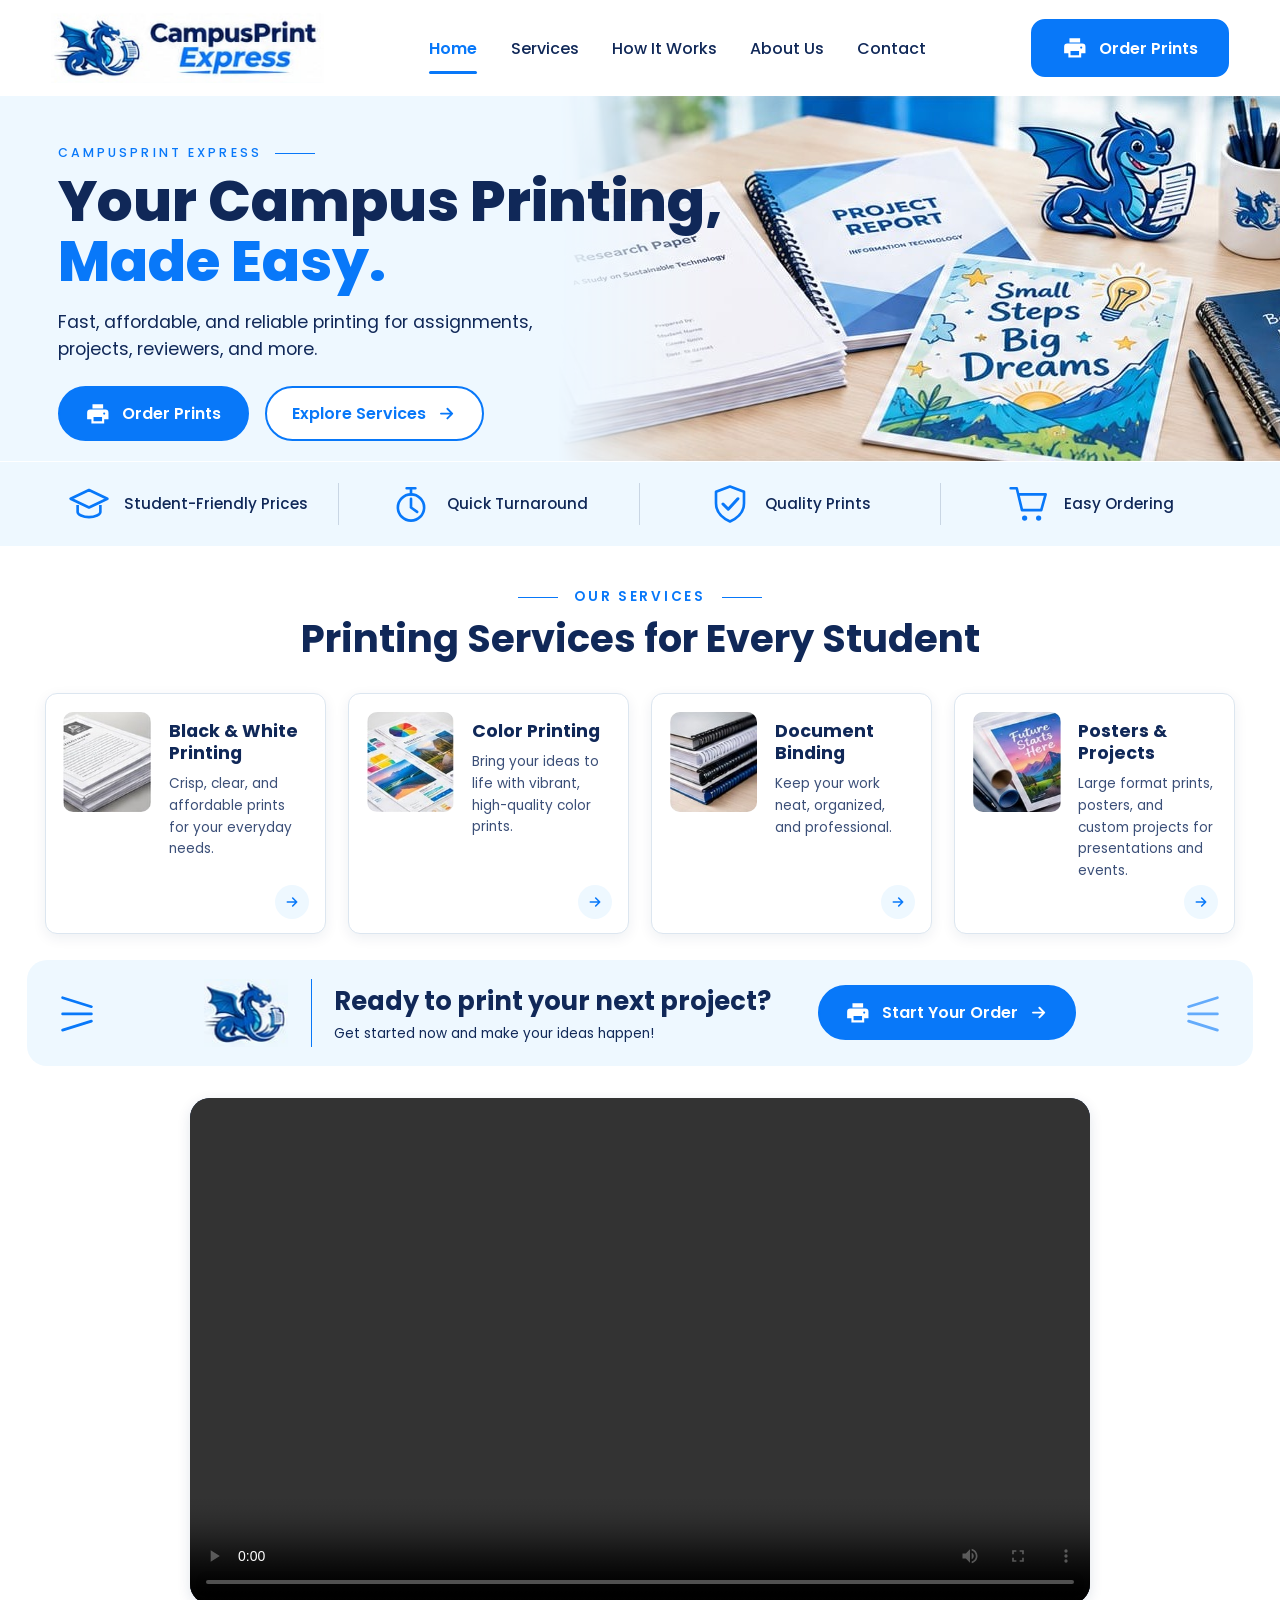
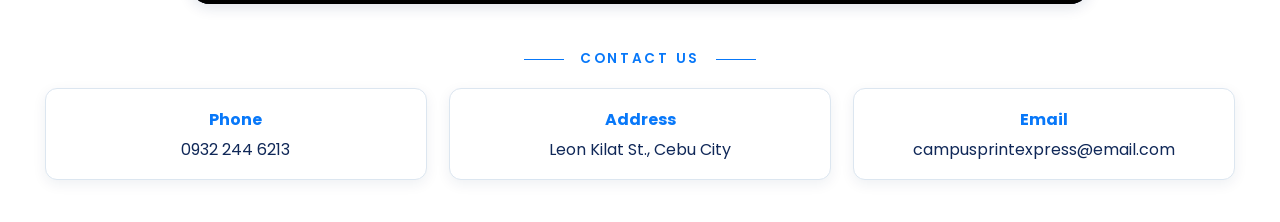
<file: index.html>
<!DOCTYPE html>
<html lang="en">
<head>
<meta charset="UTF-8">
<meta name="viewport" content="width=device-width, initial-scale=1">
<title>CampusPrint Express</title>
<link rel="stylesheet" href="https://fonts.googleapis.com/css2?family=Poppins:wght@400;500;600;700;800&display=swap">
<link rel="stylesheet" href="style.css">
<script type="module" src="https://pyscript.net/releases/2024.11.1/core.js"></script>
</head>
<body>
<svg width="0" height="0" style="position:absolute" aria-hidden="true">
 <defs>
  <symbol id="printer" viewBox="0 0 24 24"><path fill="currentColor" d="M7 3h10v4H7zM5 8h14a3 3 0 0 1 3 3v6h-4v4H6v-4H2v-6a3 3 0 0 1 3-3zm3 7v4h8v-4zm10-4.2a1 1 0 1 0 0 2 1 1 0 0 0 0-2z"/></symbol>
  <symbol id="arrow" viewBox="0 0 24 24"><path d="M5 12h14M13 6l6 6-6 6" fill="none" stroke="currentColor" stroke-width="2.4" stroke-linecap="round" stroke-linejoin="round"/></symbol>
 </defs>
</svg>

<header class="top">
 <a class="logo" href="#top" data-target="top"><img src="images/logo.png" alt="CampusPrint Express"></a>
 <nav aria-label="Main">
  <a href="#top" class="nav-link active" data-target="top">Home</a>
  <a href="#services" class="nav-link" data-target="services">Services</a>
  <a href="#services" class="nav-link" data-target="services">How It Works</a>
  <a href="#top" class="nav-link" data-target="top">About Us</a>
  <a href="#contact" class="nav-link" data-target="contact">Contact</a>
 </nav>
 <button class="btn solid order-btn"><svg class="ic"><use href="#printer"/></svg>Order Prints</button>
</header>

<main id="top">
 <section class="hero">
  <img class="hero-photo" src="images/hero.jpg" alt="Printed research papers, project report, notebooks and dragon mascot on a desk">
  <div class="hero-text">
   <p class="eyebrow">CAMPUSPRINT EXPRESS <i></i></p>
   <h1>Your Campus Printing,<br><span>Made Easy.</span></h1>
   <p class="sub">Fast, affordable, and reliable printing for assignments, projects, reviewers, and more.</p>
   <div class="btns">
    <button class="btn solid order-btn"><svg class="ic"><use href="#printer"/></svg>Order Prints</button>
    <button id="explore-btn" class="btn line">Explore Services <svg class="ic sm"><use href="#arrow"/></svg></button>
   </div>
  </div>
 </section>

 <section class="benefits" aria-label="Benefits">
  <div><svg class="bi" viewBox="0 0 48 48"><path d="M24 8 3 18l21 10 21-10zM11 25v8c0 3 6 6 13 6s13-3 13-6v-8" fill="none" stroke="#0878F9" stroke-width="3" stroke-linejoin="round"/></svg>Student-Friendly Prices</div>
  <div><svg class="bi" viewBox="0 0 48 48"><circle cx="24" cy="28" r="15" fill="none" stroke="#0878F9" stroke-width="3"/><path d="M24 28V18M19 6h10M24 6v7M24 28l7 5" fill="none" stroke="#0878F9" stroke-width="3" stroke-linecap="round"/></svg>Quick Turnaround</div>
  <div><svg class="bi" viewBox="0 0 48 48"><path d="M24 4 8 10v13c0 10 7 17 16 21 9-4 16-11 16-21V10z" fill="none" stroke="#0878F9" stroke-width="3" stroke-linejoin="round"/><path d="m16 24 6 6 11-12" fill="none" stroke="#0878F9" stroke-width="3.5" stroke-linecap="round" stroke-linejoin="round"/></svg>Quality Prints</div>
  <div><svg class="bi" viewBox="0 0 48 48"><path d="M3 6h7l6 25h22l5-18H12" fill="none" stroke="#0878F9" stroke-width="3" stroke-linecap="round" stroke-linejoin="round"/><circle cx="19" cy="40" r="3" fill="#0878F9"/><circle cx="35" cy="40" r="3" fill="#0878F9"/></svg>Easy Ordering</div>
 </section>

 <section id="services" class="services">
  <p class="label"><i></i>OUR SERVICES<i></i></p>
  <h2>Printing Services for Every Student</h2>
  <div class="cards">
   <article class="card"><img src="images/bw.jpg" alt="Black and white printed pages"><div><h3>Black &amp; White Printing</h3><p>Crisp, clear, and affordable prints for your everyday needs.</p></div><button class="arrow" data-service="bw" aria-label="Order Black and White Printing"><svg><use href="#arrow"/></svg></button></article>
   <article class="card"><img src="images/color.jpg" alt="Color prints"><div><h3>Color Printing</h3><p>Bring your ideas to life with vibrant, high-quality color prints.</p></div><button class="arrow" data-service="color" aria-label="Order Color Printing"><svg><use href="#arrow"/></svg></button></article>
   <article class="card"><img src="images/binding.jpg" alt="Bound documents"><div><h3>Document Binding</h3><p>Keep your work neat, organized, and professional.</p></div><button class="arrow" data-service="binding" aria-label="Order Document Binding"><svg><use href="#arrow"/></svg></button></article>
   <article class="card"><img src="images/poster.jpg" alt="Poster and rolled prints"><div><h3>Posters &amp; Projects</h3><p>Large format prints, posters, and custom projects for presentations and events.</p></div><button class="arrow" data-service="poster" aria-label="Order Posters and Projects"><svg><use href="#arrow"/></svg></button></article>
  </div>
  <div id="cta" class="cta">
   <svg class="lines l" viewBox="0 0 40 50"><path d="M4 8l32 10M4 26h32M4 44l32-10" stroke="#0878F9" stroke-width="3" stroke-linecap="round"/></svg>
   <img src="images/mascot.png" alt="CampusPrint dragon mascot">
   <div class="cta-text"><h3>Ready to print your next project?</h3><p>Get started now and make your ideas happen!</p></div>
   <button class="btn solid order-btn"><svg class="ic"><use href="#printer"/></svg>Start Your Order<svg class="ic sm"><use href="#arrow"/></svg></button>
   <svg class="lines r" viewBox="0 0 40 50"><path d="M36 8 4 18M36 26H4M36 44 4 34" stroke="#0878F9" stroke-width="3" stroke-linecap="round" opacity=".6"/></svg>
  </div>
  <div class="promo"><video controls preload="metadata" playsinline aria-label="CampusPrint Express promotional video"><source src="videos/promo.mp4" type="video/mp4">Your browser does not support video playback.</video></div>
 </section>
 <section id="contact" class="contact">
  <p class="label"><i></i>CONTACT US<i></i></p>
  <div class="contact-grid">
   <div><strong>Phone</strong><a href="tel:+639322446213">0932 244 6213</a></div>
   <div><strong>Address</strong><span>Leon Kilat St., Cebu City</span></div>
   <div><strong>Email</strong><a href="mailto:campusprintexpress@email.com">campusprintexpress@email.com</a></div>
  </div>
 </section>
</main>

<dialog id="order-dialog" aria-labelledby="dialog-title">
 <div class="dh"><h2 id="dialog-title">Order Prints</h2><button id="close-dialog" class="x" aria-label="Close">✕</button></div>
 <p class="note"><strong>Demo only:</strong> no backend is connected, so orders are not sent to a real business.</p>
 <form id="order-form" novalidate>
  <label for="service">Service</label>
  <select id="service"><option value="bw">Black &amp; White Printing</option><option value="color">Color Printing</option><option value="binding">Document Binding</option><option value="poster">Posters &amp; Projects</option></select>
  <label for="student-name">Student name</label><input id="student-name" type="text" autocomplete="name"><small class="err" id="err-name"></small>
  <label for="contact">Contact information</label><input id="contact" type="text"><small class="err" id="err-contact"></small>
  <label for="doc-name">Document name</label><input id="doc-name" type="text"><small class="err" id="err-doc"></small>
  <div class="row"><div><label for="printing">Printing type</label><select id="printing"><option value="bw">Black &amp; White</option><option value="color">Color</option></select></div>
  <div><label for="paper">Paper size</label><select id="paper"><option>A4</option><option>Letter</option><option>Legal</option></select></div></div>
  <div class="row"><div><label for="pages">Number of pages</label><input id="pages" type="number" min="1" value="10"><small class="err" id="err-pages"></small></div>
  <div><label for="copies">Number of copies</label><input id="copies" type="number" min="1" value="1"><small class="err" id="err-copies"></small></div></div>
  <label for="binding">Binding option</label><select id="binding"><option value="none">None</option><option value="bound">With Binding</option></select>
  <label for="notes">Additional instructions</label><textarea id="notes" rows="3"></textarea>
  <div class="total" aria-live="polite">Estimated total: <strong id="total">₱0.00</strong></div>
  <button type="submit" class="btn solid full">Place Demo Order</button>
 </form>
 <div id="summary" hidden aria-live="polite"><p class="ok" id="success-msg"></p><dl id="summary-list"></dl><p class="note">This is a demonstration order and was not sent anywhere.</p><button id="new-order" class="btn line full">Start Another Order</button></div>
</dialog>
<script type="py" src="./main.py"></script>
</body>
</html>
</file>
<file: style.css>
:root{--blue:#0878F9;--navy:#102858;--sky:#EEF8FF;--border:#DCE6F0;--err:#C62828}
*{box-sizing:border-box}
html{scroll-behavior:smooth}
body{margin:0;font-family:"Poppins",system-ui,sans-serif;color:var(--navy);background:#fff}
:focus-visible{outline:3px solid var(--blue);outline-offset:2px}
.ic{width:1.6em;height:1.6em;flex:none}.ic.sm{width:1.2em;height:1.2em}
.btn{display:inline-flex;align-items:center;gap:.7em;font:600 1rem "Poppins",sans-serif;border-radius:999px;cursor:pointer;border:2px solid var(--blue);padding:.8em 1.6em}
.btn.solid{background:var(--blue);color:#fff}.btn.solid:hover{background:#0662CC}
.btn.line{background:#fff;color:var(--blue)}
.btn.full{width:100%;justify-content:center;margin-top:1rem}

.top{display:flex;align-items:center;justify-content:space-between;gap:1rem;height:96px;padding:0 4%;background:#fff}
.logo img{height:70px;display:block}
.top nav{display:flex;gap:2.6vw;margin-left:auto;margin-right:auto}
.nav-link{position:relative;padding:.6rem 0;color:var(--navy);text-decoration:none;font-weight:500}
.nav-link.active{color:var(--blue);font-weight:600}
.nav-link.active::after{content:"";position:absolute;left:0;right:0;bottom:-4px;height:3px;border-radius:2px;background:var(--blue)}
.top .btn{padding:.9em 1.8em;border-radius:14px}

.hero{position:relative;min-height:365px;background:var(--sky);overflow:hidden}
.hero-photo{position:absolute;right:0;top:0;height:100%;width:56.5%;object-fit:cover;-webkit-mask-image:linear-gradient(to right,transparent,#000 22%);mask-image:linear-gradient(to right,transparent,#000 22%)}
.hero-text{position:relative;padding:48px 0 0 4.5%;max-width:48%}
.eyebrow{display:flex;align-items:center;gap:.8rem;margin:0 0 .6rem;font-size:.78rem;letter-spacing:.25em;color:var(--blue);font-weight:500}
.eyebrow i{width:40px;height:1px;background:var(--blue)}
.hero h1{margin:0;font-size:clamp(2.2rem,4.4vw,3.9rem);line-height:1.08;font-weight:800;white-space:nowrap}
.hero h1 span{color:var(--blue)}
.sub{margin:1rem 0 1.4rem;font-size:1.1rem;line-height:1.55;max-width:30em}
.btns{display:flex;flex-wrap:wrap;gap:1rem}

.benefits{display:grid;grid-template-columns:repeat(4,1fr);background:var(--sky);padding:1.3rem 3%;border-top:1px solid #fff}
.benefits div{display:flex;align-items:center;justify-content:center;gap:.9rem;font-weight:500;font-size:.95rem;border-right:1px solid #C9D6E4}
.benefits div:last-child{border-right:0}
.bi{width:42px;height:42px}

.services{padding:2.6rem 3.5% 1.8rem;text-align:center}
.label{display:flex;justify-content:center;align-items:center;gap:1rem;margin:0;font-size:.85rem;letter-spacing:.2em;font-weight:600;color:var(--blue)}
.label i{width:40px;height:1px;background:var(--blue)}
.services h2{margin:.2rem 0 1.6rem;font-size:clamp(1.7rem,3vw,2.5rem);font-weight:700}
.cards{display:grid;grid-template-columns:repeat(4,1fr);gap:1.4rem;text-align:left}
.card{position:relative;display:flex;gap:1.1rem;align-items:flex-start;padding:1.1rem 1.1rem 3.2rem;background:#fff;border:1px solid var(--border);border-radius:12px;box-shadow:0 4px 14px rgba(16,40,88,.07)}
.card img{width:36%;aspect-ratio:1/1.15;object-fit:cover;border-radius:10px;background:var(--sky);flex:none}
.card h3{margin:.5rem 0 .6rem;font-size:1.1rem;line-height:1.25;font-weight:700}
.card p{margin:0;font-size:.85rem;line-height:1.6;color:#3B4F78}
.arrow{position:absolute;right:1rem;bottom:.9rem;width:34px;height:34px;border:0;border-radius:50%;background:var(--sky);color:var(--blue);cursor:pointer;display:grid;place-items:center}
.arrow svg{width:16px;height:16px}

.cta{display:flex;align-items:center;justify-content:center;gap:1.4rem;margin:1.6rem -1.5% 0;padding:1.2rem 2rem;background:var(--sky);border-radius:20px;text-align:left}
.cta>img{height:68px;padding-right:1.4rem;border-right:1.5px solid var(--blue);box-sizing:content-box}
.cta-text h3{margin:0;font-size:1.6rem;font-weight:700}.cta-text p{margin:.2rem 0 0;font-size:.85rem}
.lines{width:36px;height:46px;flex:none}.lines.l{margin-right:auto}.lines.r{margin-left:auto}
.cta .btn{margin-left:1.5rem}

dialog{width:min(560px,94vw);max-height:92vh;border:0;border-radius:18px;padding:1.5rem;color:var(--navy)}
dialog::backdrop{background:rgba(16,40,88,.55)}
.dh{display:flex;justify-content:space-between;align-items:center}.dh h2{margin:0}
.x{border:0;background:var(--sky);width:36px;height:36px;border-radius:50%;cursor:pointer;color:var(--navy)}
.note{background:#FFF6D8;border-radius:10px;padding:.6rem .9rem;font-size:.85rem}
label{display:block;margin-top:.8rem;font-weight:600;font-size:.9rem}
input,select,textarea{width:100%;margin-top:.3rem;padding:.6rem .8rem;font:inherit;color:var(--navy);border:1.5px solid var(--border);border-radius:10px;background:#fff}
input.invalid{border-color:var(--err)}
.row{display:grid;grid-template-columns:1fr 1fr;gap:1rem}
.err{display:block;min-height:1em;color:var(--err);font-weight:600}
.total{margin-top:1rem;padding:.8rem 1rem;background:var(--sky);border-radius:12px}.total strong{color:var(--blue);font-size:1.3rem}
.ok{color:#1B7F4B;font-weight:700}
#summary dl{display:grid;grid-template-columns:auto 1fr;gap:.4rem 1rem;margin:0}
#summary dt{font-weight:700}#summary dd{margin:0;overflow-wrap:anywhere}

@media(max-width:1100px){.cards{grid-template-columns:repeat(2,1fr)}.cta{flex-wrap:wrap}.lines{display:none}}
@media(max-width:860px){
 .top{height:auto;flex-wrap:wrap;padding:.8rem 4%}.top nav{order:3;width:100%;flex-wrap:wrap;justify-content:center;gap:1rem 1.6rem}
 .hero-photo{position:relative;display:block;width:100%;height:240px;-webkit-mask-image:none;mask-image:none}
 .hero{display:flex;flex-direction:column-reverse}.hero-text{max-width:none;padding:2rem 5%}
 .hero h1{white-space:normal}.benefits{grid-template-columns:repeat(2,1fr);gap:1rem 0}
}
@media(max-width:560px){.cards{grid-template-columns:1fr}.row{grid-template-columns:1fr}.cta{flex-direction:column;text-align:center}.cta>img{border:0;padding:0}.benefits div{border:0}}
.promo{display:flex;justify-content:center;margin-top:2rem}
.promo video{width:min(900px,100%);aspect-ratio:16/9;background:var(--navy);border-radius:20px;box-shadow:0 4px 14px rgba(16,40,88,.12)}
.contact{padding:1rem 3.5% 2.6rem;text-align:center}
.contact-grid{display:grid;grid-template-columns:repeat(3,1fr);gap:1.4rem;margin-top:1.2rem}
.contact-grid div{display:flex;flex-direction:column;gap:.3rem;padding:1.1rem;background:#fff;border:1px solid var(--border);border-radius:12px;box-shadow:0 4px 14px rgba(16,40,88,.07)}
.contact-grid strong{color:var(--blue)}
.contact-grid a{color:var(--navy);text-decoration:none;overflow-wrap:anywhere}
.contact-grid a:hover{color:var(--blue)}
@media(max-width:860px){.contact-grid{grid-template-columns:1fr}}
</file>
